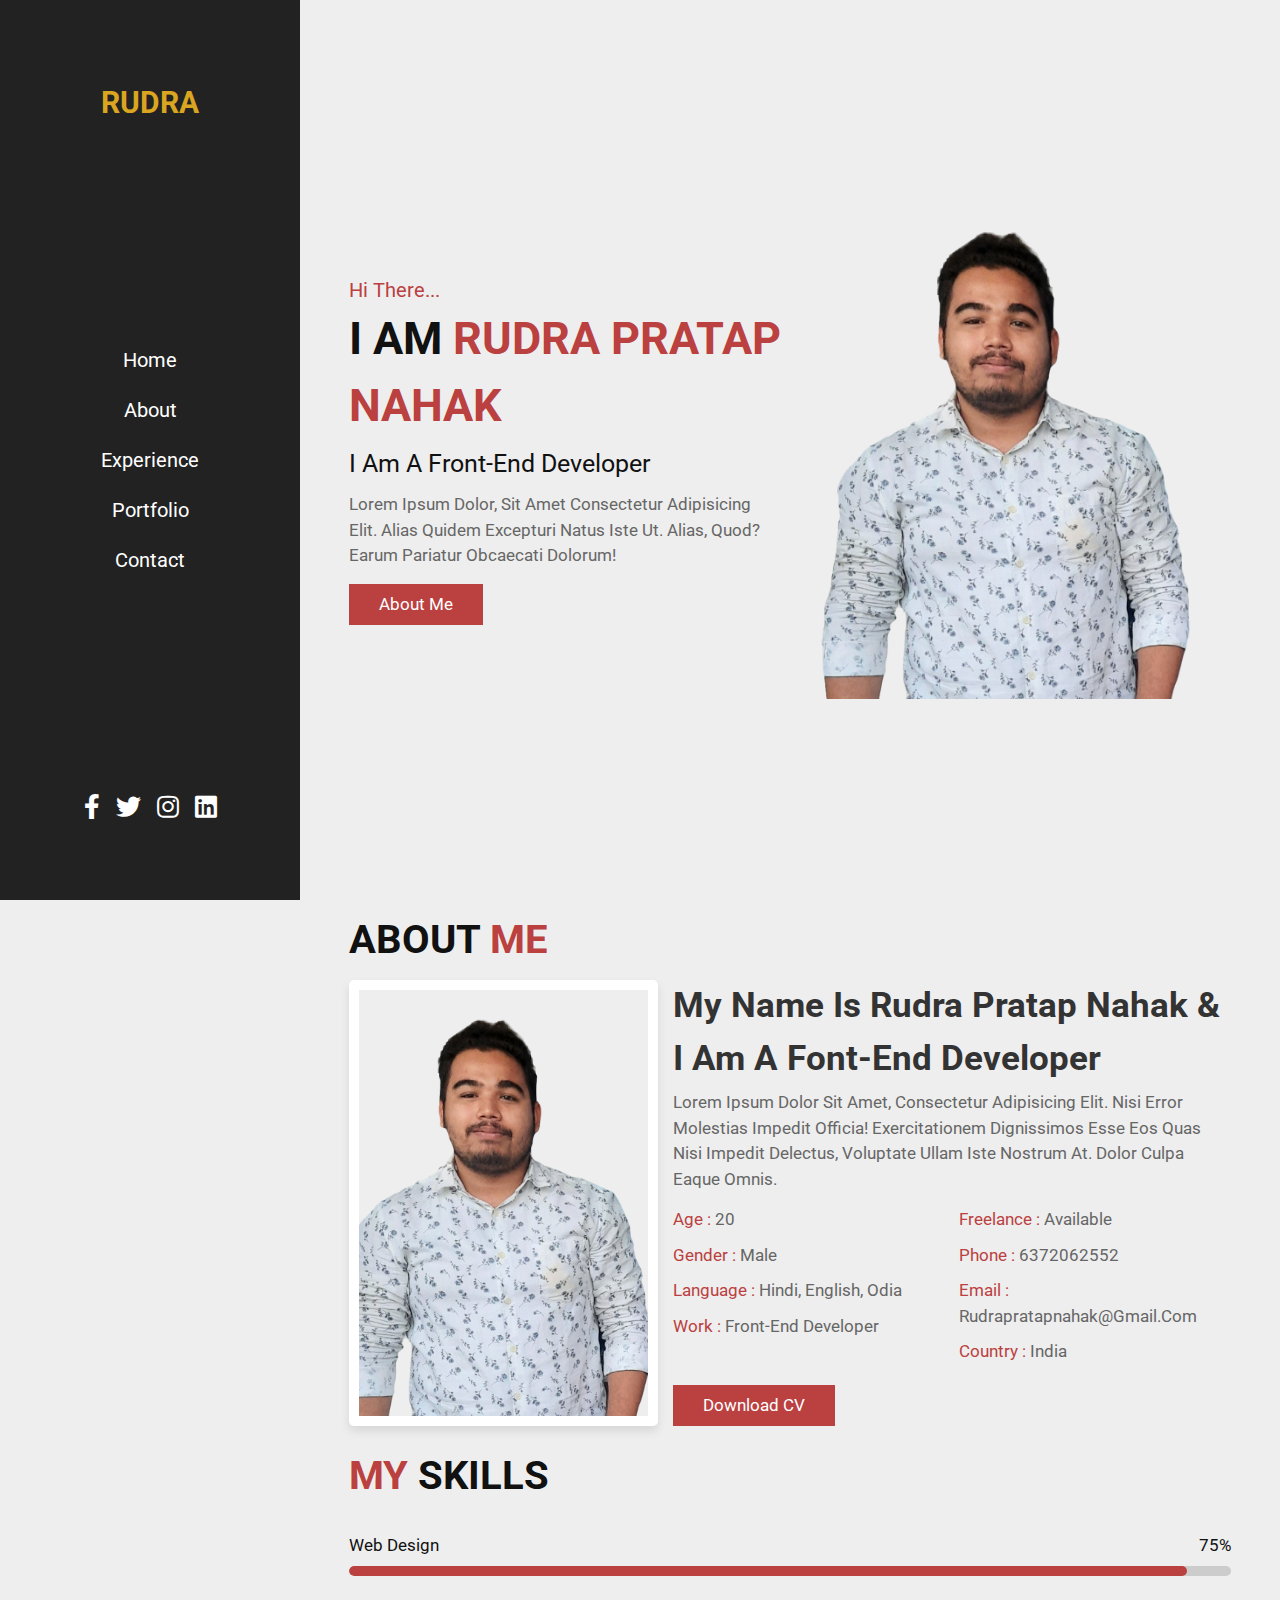
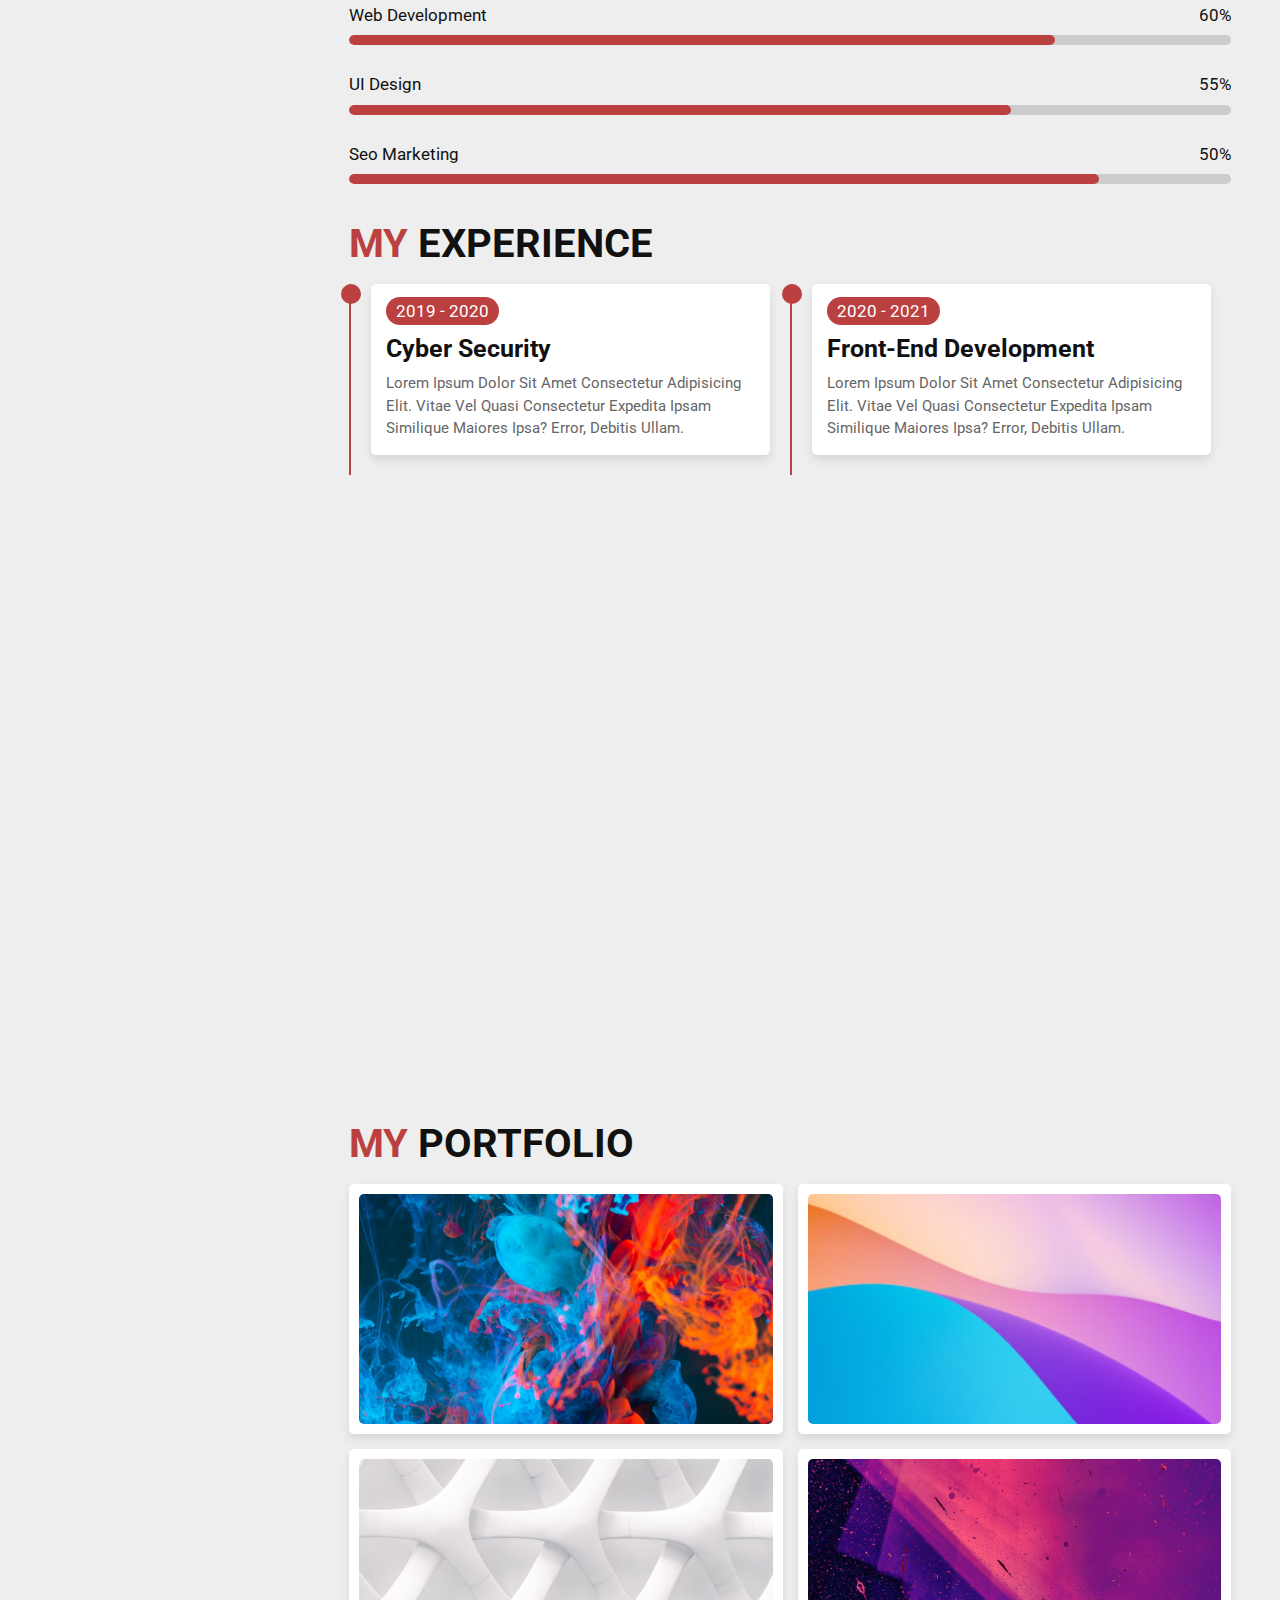
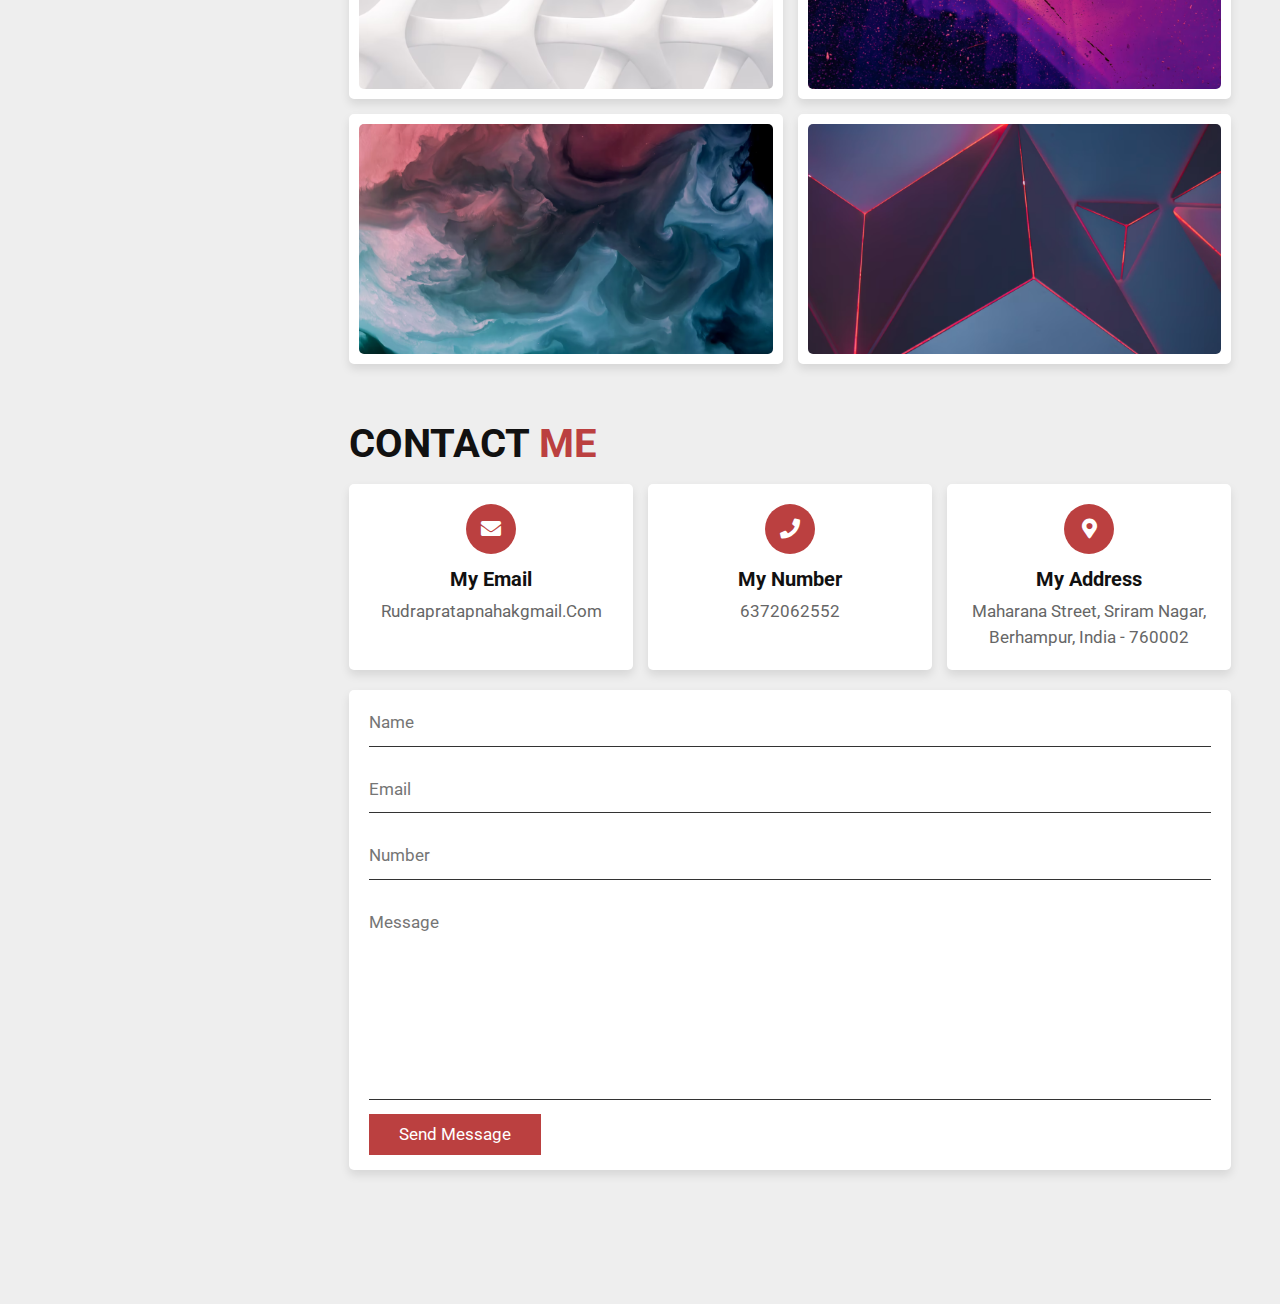
<file: Rudra personal porfolio/index.html>
<!DOCTYPE html>
<html lang="en">
<head>
    <meta charset="UTF-8">
    <meta http-equiv="X-UA-Compatible" content="IE=edge">
    <meta name="viewport" content="width=device-width, initial-scale=1.0">
    <title>Personal portfolio website</title>


    <link rel="stylesheet" href="https://cdnjs.cloudflare.com/ajax/libs/font-awesome/5.15.3/css/all.min.css">

    <link rel="stylesheet" href="style.css">

</head>
<body>




<div id="menu-bars" class="fas fa-bars"></div>
    
<!-- header section -->

<header>

    <a href="#" class="logo"> <span>Rudra</span></a>

    <nav class="navbar">
        <a href="#home">home</a>
        <a href="#about">about</a>
        <a href="#experience">experience</a>
        <a href="#portfolio">portfolio</a>
        <a href="#contact">contact</a>
    </nav>

    <div class="follow">
        <a href="#" class="fab fa-facebook-f"></a>
        <a href="#" class="fab fa-twitter"></a>
        <a href="#" class="fab fa-instagram"></a>
        <a href="#" class="fab fa-linkedin"></a>
    </div>

</header>


<!-- home section -->

<section class="home" id="home">

    <div class="content">
        <span class="hi"> hi there... </span>
        <h3> i am <span> Rudra Pratap Nahak </span> </h3>
        <p class="info"> i am a front-end developer </p>
        <p class="text"> Lorem ipsum dolor, sit amet consectetur adipisicing elit. Alias quidem excepturi natus iste ut. Alias, quod? Earum pariatur obcaecati dolorum! </p>
        <a href="#about" class="btn">about me</a>
    </div>

    <div class="image">
        <img src="images/home-img.png" alt="">
    </div>

</section>

<!-- about section -->

<section class="about" id="about">

<h1 class="heading"> about <span> me </span> </h1>

<div class="row-1">

    <div class="image">
        <img src="images/about-img.png" alt="">
    </div>

    <div class="content">
        <h3> my name is rudra pratap nahak & i am a font-end developer </h3>
        <p>Lorem ipsum dolor sit amet, consectetur adipisicing elit. Nisi error molestias impedit officia! Exercitationem dignissimos esse eos quas nisi impedit delectus, voluptate ullam iste nostrum at. Dolor culpa eaque omnis.</p>
        <div class="box-container">
            <div class="box">
                <p> <span> age : </span> 20 </p>
                <p> <span> gender : </span> male </p>
                <p> <span> language : </span> hindi, english, odia </p>
                <p> <span> work : </span> front-end developer </p>
            </div>
            <div class="box">
                <p> <span> freelance : </span> available </p>
                <p> <span> phone : </span> 6372062552 </p>
                <p> <span> email : </span> rudrapratapnahak@gmail.com </p>
                <p> <span> country : </span> india </p>
            </div>
        </div>
        <a href="#" class="btn">download CV</a>
    </div>

</div>

<h1 class="heading"> <span> my </span> skills </h1>

<div class="row-2">

    <div class="skills">
        <div class="progress">
            <h3> web design <span> 75% </span> </h3>
            <div class="bar"> <span></span> </div>
        </div>
        <div class="progress">
            <h3> web development <span> 60% </span> </h3>
            <div class="bar"> <span></span> </div>
        </div>
        <div class="progress">
            <h3> UI design <span> 55% </span> </h3>
            <div class="bar"> <span></span> </div>
        </div>
        <div class="progress">
            <h3> seo marketing <span> 50% </span> </h3>
            <div class="bar"> <span></span> </div>
        </div>
    </div>

    

</div>

</section>



<!-- experience section  -->

<section class="experience" id="experience">

    <h1 class="heading"> <span> my </span> experience </h1>

    <div class="box-container">

        <div class="box">
            <div class="content">
                <span> 2019 - 2020 </span>
                <h3>Cyber Security</h3>
                <p>Lorem ipsum dolor sit amet consectetur adipisicing elit. Vitae vel quasi consectetur expedita ipsam similique maiores ipsa? Error, debitis ullam.</p>
            </div>
        </div>

        <div class="box">
            <div class="content">
                <span> 2020 - 2021 </span>
                <h3>front-end development</h3>
                <p>Lorem ipsum dolor sit amet consectetur adipisicing elit. Vitae vel quasi consectetur expedita ipsam similique maiores ipsa? Error, debitis ullam.</p>
            </div>
        </div>

    </div>

</section>



<!-- portfolio section -->

<section class="portfolio" id="portfolio">

    <h1 class="heading"> <span> my </span> portfolio </h1>

    <div class="box-container">

        <div class="box">
            <img src="images/img-1.png" alt="">
            <h3> project 01 </h3>
            <div class="icons">
                <a href="#" class="fas fa-link"></a>
                <a href="#" class="fas fa-share"></a>
                <a href="#" class="fas fa-search"></a>
            </div>
        </div>

        <div class="box">
            <img src="images/img-2.png" alt="">
            <h3> project 02 </h3>
            <div class="icons">
                <a href="#" class="fas fa-link"></a>
                <a href="#" class="fas fa-share"></a>
                <a href="#" class="fas fa-search"></a>
            </div>
        </div>

        <div class="box">
            <img src="images/img-3.png" alt="">
            <h3> project 03 </h3>
            <div class="icons">
                <a href="#" class="fas fa-link"></a>
                <a href="#" class="fas fa-share"></a>
                <a href="#" class="fas fa-search"></a>
            </div>
        </div>

        <div class="box">
            <img src="images/img-4.png" alt="">
            <h3> project 04 </h3>
            <div class="icons">
                <a href="#" class="fas fa-link"></a>
                <a href="#" class="fas fa-share"></a>
                <a href="#" class="fas fa-search"></a>
            </div>
        </div>

        <div class="box">
            <img src="images/img-5.png" alt="">
            <h3> project 05 </h3>
            <div class="icons">
                <a href="#" class="fas fa-link"></a>
                <a href="#" class="fas fa-share"></a>
                <a href="#" class="fas fa-search"></a>
            </div>
        </div>

        <div class="box">
            <img src="images/img-6.png" alt="">
            <h3> project 06 </h3>
            <div class="icons">
                <a href="#" class="fas fa-link"></a>
                <a href="#" class="fas fa-share"></a>
                <a href="#" class="fas fa-search"></a>
            </div>
        </div>

    </div>

</section>


<!-- contact section   -->

<section class="contact" id="contact">

    <h1 class="heading"> contact <span> me </span> </h1>

    <div class="icons-container">

        <div class="icons">
            <i class="fas fa-envelope"></i>
            <h3>my email</h3>
            <p>rudrapratapnahakgmail.com</p>
        </div>

        <div class="icons">
            <i class="fas fa-phone"></i>
            <h3>my number</h3>
            <p>6372062552</p>
        </div>

        <div class="icons">
            <i class="fas fa-map-marker-alt"></i>
            <h3>my address</h3>
            <p>Maharana Street, Sriram Nagar, Berhampur, india - 760002</p>
        </div>

    </div>

    <div class="row">

        <form action="">

            <input type="text" placeholder="name" class="box">
            <input type="email" placeholder="email" class="box">
            <input type="number" placeholder="number" class="box">

            <textarea name="" placeholder="message" id="" cols="30" rows="10"></textarea>

            <input type="submit" class="btn" value="send message">

        </form>

    </div>
</section>


<script src="script.js"></script>

</body>
</html>
</file>
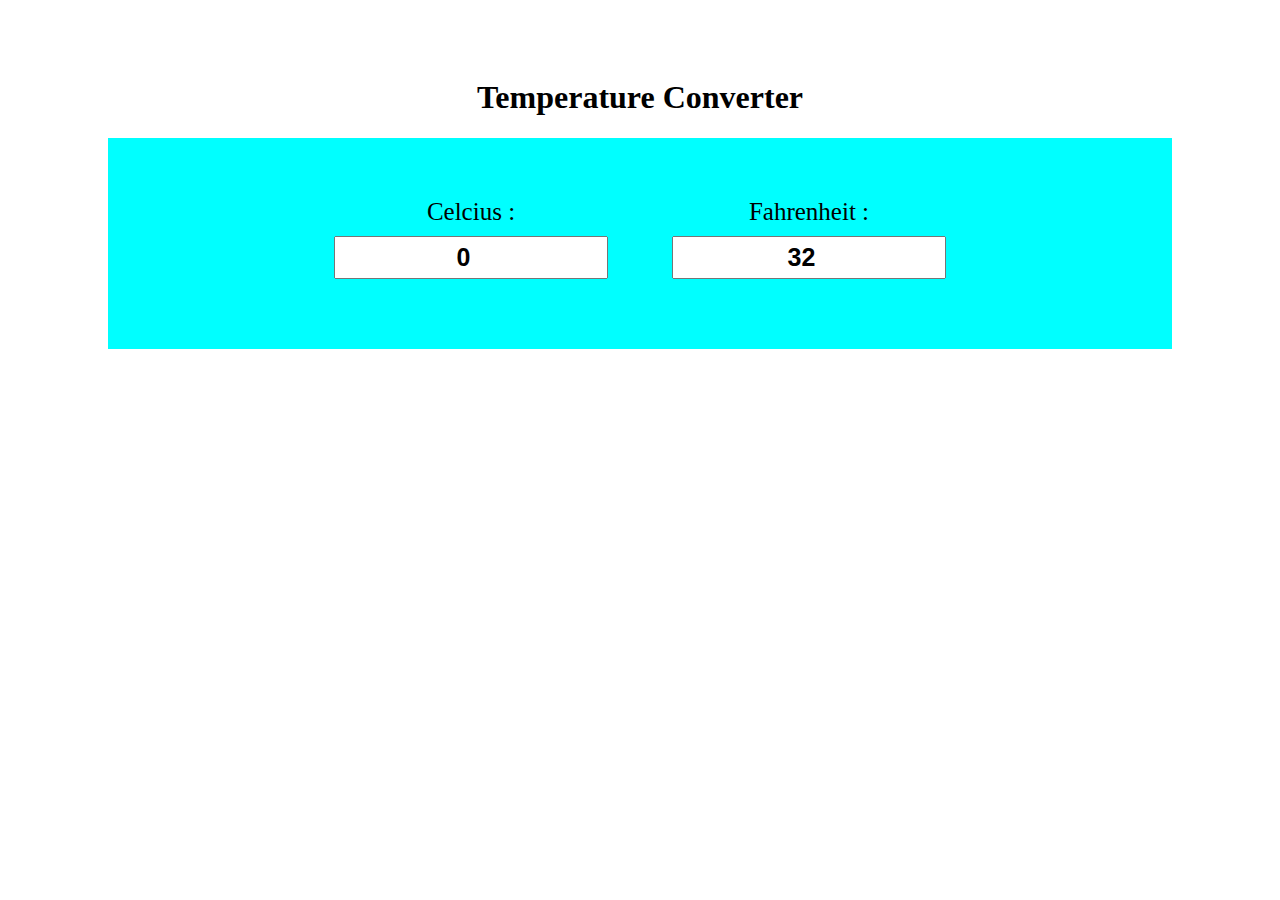
<file: Temperature Converter/index.html>
<!DOCTYPE html>
<html lang="en">
<head>
    <meta charset="UTF-8">
    <meta http-equiv="X-UA-Compatible" content="IE=edge">
    <meta name="viewport" content="width=device-width, initial-scale=1.0">
    <title>Tmperature Converter</title>
    <link rel="stylesheet" href="Style.css">
</head>
<body>
    <h1>Temperature Converter</h1>
    <div id="container">
        <div class="input-div">
            <label>Celcius :</label><br>
            <input type="number" value="0" id="cel" class="inp">
        </div>
        <div class="input-div"> 
            <label>Fahrenheit :</label><br>
            <input type="number" value="32" id="fah" class="inp">
        </div>
    </div>

    <script>
        var cel = document.getElementById("cel");
        var fah = document.getElementById("fah");

        cel.addEventListener('input' , function(){
            let c = this.value;
            let f = (c * 9/5) + 32 ;
            if(!Number.isInteger(f)){
                f = f.toFixed(4);
            }
            fah.value = f;
        });

        fah.addEventListener('input' , function(){
            let f = this.value;
            let c = (f - 32) * 5/9
            if(!Number.isInteger(c)){
                c = c.tofixed(4);
            }
            cel.value = c;
        });
    </script>
</body>
</html>
</file>
<file: Rudra personal porfolio/style.css>
@import url('https://fonts.googleapis.com/css2?family=Roboto:wght@100;300;400;500;700&display=swap');

:root{
    --main-color:#bb4040;
}

*{
    font-family: 'Roboto', sans-serif;
    margin:0; padding:0;
    box-sizing: border-box;
    outline: none; border:none;
    text-decoration: none;
    text-transform: capitalize;
    transition: all .2s linear;
    line-height: 1.5;
}

html{
    font-size: 62.5%;
    overflow-x: hidden;
    scroll-behavior: smooth;
}

body{
    background: #eee;
    padding-left: 30rem;
}

section{
    padding:1rem 5%;
    min-height: 100vh;
}

.heading{
    font-size: 4rem;
    padding-bottom: 1rem;
    color:#111;
    text-transform: uppercase;
}

.heading span{
    color:var(--main-color);
    text-transform: uppercase;
}

.btn{
    display: inline-block;
    margin-top: 1rem;
    padding:.8rem 3rem;
    background:var(--main-color);
    color:#fff;
    cursor: pointer;
    font-size: 1.7rem;
}

.btn:hover{
    background:#111;
    letter-spacing: .2rem;
}

header{
    position: fixed;
    top:0; left:0; bottom:0;
    background:#222;
    display: flex;
    align-items: center;
    justify-content: space-between;
    z-index: 1000;
    flex-flow: column;
    padding:8rem 2rem;
    width:30rem;
    text-align: center;
}

header .logo{
    text-transform: uppercase;
    color:#fff;
    font-size: 3rem;
    font-weight: bolder;
}

header .logo span{
    text-transform: uppercase;
    color:goldenrod;
}

header .navbar a{
    display: block;
    font-size: 2rem;
    color:#fff;
    margin:2rem 0;
}

header .navbar a:hover{
    letter-spacing: .2rem;
    color:var(--main-color);
}

header .follow a{
    font-size: 2.5rem;
    color:#fff;
    margin:0 .7rem;
}

header .follow a:hover{
    color:var(--main-color);
}

#menu-bars{
    position: fixed;
    top:1rem; right: 1rem;
    z-index: 10000;
    background:var(--main-color);
    color:#fff;
    border-radius: .5rem;
    padding:1rem 1.5rem;
    font-size: 3rem;
    cursor:pointer;
    display: none;
}


.home{
    display: flex;
    align-items: center;
    flex-wrap: wrap;
    gap:1.5rem;
}

.home .image{
    flex:1 1 40rem;
}

.home .image img{
    width:100%;
}

.home .content{
    flex:1 1 40rem;
}

.home .content .hi{
    font-size: 2rem;
    color:var(--main-color);
}

.home .content h3{
    font-size: 4.5rem;
    color:#111;
    text-transform: uppercase;
}

.home .content h3 span{
    color:var(--main-color);
    text-transform: uppercase;
}

.home .content .info{
    font-size: 2.5rem;
    color:#111;
    padding:.5rem 0;
}

.home .content .text{
    font-size: 1.7rem;
    color:#666;
    padding:.5rem 0;
}

.about .row-1{
    display: flex;
    flex-wrap: wrap;
    gap:1.5rem;
    padding-bottom: 2rem;
}

.about .row-1 .image{
    flex:1 1 25rem;
}

.about .row-1 .image img{
    height: 100%;
    width:100%;
    object-fit: cover;
    border:1rem solid #fff;
    border-radius: .5rem;
    box-shadow: 0 .5rem 1rem rgba(0,0,0,.1);
}

.about .row-1 .content{
    flex:1 1 50rem;
}

.about .row-1 .content h3{
    color:#333;
    font-size: 3.5rem;
}

.about .row-1 .content p{
    color:#666;
    font-size: 1.7rem;
    padding:.5rem 0;
}

.about .row-1 .content .box-container{
    display: flex;
    flex-wrap: wrap;
    gap:1.5rem;
    padding: 0.5rem 0;
}

.about .row-1 .content .box-container .box{
    flex:1 1 20rem;
}

.about .row-1 .content .box-container .box span{
    color:var(--main-color);
}

.about .row-2{
    display: flex;
    flex-wrap: wrap;
    gap:1.5rem;
    align-items: center;
}

.about .row-2 .skills{
    flex:1 1 40rem;
}

.about .row-2 .skills .progress{
    padding:1rem 0;
}

.about .row-2 .skills .progress h3{
    display: flex;
    justify-content: space-between;
    padding:.7rem 0;
    font-size: 1.7rem;
    color:#111;
    font-weight: 400;
}

.about .row-2 .skills .progress .bar{
    width:100%;
    background:#ccc;
    overflow:hidden;
    height:1rem;
    border-radius: 50rem;
}

.about .row-2 .skills .progress .bar span{
    display:block;
    height:100%;
    background:var(--main-color);
    border-radius: 50rem;
}

.about .row-2 .skills .progress:nth-child(1) .bar span{
    width:95%;
}

.about .row-2 .skills .progress:nth-child(2) .bar span{
    width:80%;
}

.about .row-2 .skills .progress:nth-child(3) .bar span{
    width:75%;
}

.about .row-2 .skills .progress:nth-child(4) .bar span{
    width:85%;
}

.about .row-2 .box-container{
    flex:1 1 40rem;
    display: flex;
    flex-wrap: wrap;
    gap:1.5rem;
}

.about .row-2 .box-container .box{
    flex:1 1 15rem;
    background:#fff;
    padding:2rem;
    border-radius: .5rem;
    box-shadow: 0 .5rem 1rem rgba(0,0,0,.1);
}

.about .row-2 .box-container .box h3{
    color:var(--main-color);
    font-size: 3rem;
}

.about .row-2 .box-container .box p{
    color:#666;
    font-size: 1.7rem;
    padding-top: .5rem;
}


.experience .box-container{
    display: flex;
    flex-wrap: wrap;
}

.experience .box-container .box{
    position: relative;
    flex:1 1 33rem;
    border-left: .2rem solid var(--main-color);
    padding-left: 2rem;
    padding-right: 2rem;
    padding-bottom: 2rem;    
}

.experience .box-container .box::before{
    content: '';
    position: absolute;
    top:0; left:-1rem;
    height:2rem;
    width:2rem;
    border-radius: 50%;
    background:var(--main-color);
}

.experience .box-container .box .content{
    background:#fff;
    padding:1.5rem;
    box-shadow: 0 .5rem 1rem rgba(0,0,0,.1);
    border-radius: .5rem;
}

.experience .box-container .box .content span{
    color:#fff;
    font-size: 1.7rem;
    background:var(--main-color);
    border-radius: 50rem;
    padding:.4rem 1rem;
}

.experience .box-container .box .content h3{
    font-size: 2.5rem;
    padding:.5rem 0;
    color:#111;
}

.experience .box-container .box .content p{
    font-size: 1.5rem;
    color:#666;
}

.portfolio .box-container{
    display: flex;
    flex-wrap: wrap;
    gap:1.5rem;
}

.portfolio .box-container .box{
    flex:1 1 30rem;
    height:25rem;
    position: relative;
    overflow:hidden;
    border:1rem solid #fff;
    box-shadow: 0 .5rem 1rem rgba(0,0,0,.1);
    background:#fff;
    border-radius: .5rem;
}

.portfolio .box-container .box img{
    height:100%;
    width:100%;
    object-fit: cover;
    border-radius: .5rem;
    position: relative;
    z-index: 1;
}

.portfolio .box-container .box:hover img{
    height:75%;
    width:75%;
}

.portfolio .box-container .box h3{
    position: absolute;
    bottom:.5rem; left:1rem;
    font-size: 2.5rem;
    color:#333;
    text-transform: uppercase;
}

.portfolio .box-container .box .icons{
    position: absolute;
    top:1rem; right:1rem;
}

.portfolio .box-container .box .icons a{
    display: block;
    height:4rem;
    width:4rem;
    border-radius: .5rem;
    background: #eee;
    color:#333;
    font-size: 1.7rem;
    line-height: 4rem;
    text-align: center;
    margin-bottom: 1rem;
}

.portfolio .box-container .box .icons a:hover{
    background:var(--main-color);
    color:#fff;
}

.contact .icons-container{
    display: flex;
    gap:1.5rem;
    flex-wrap: wrap;
    padding-bottom: 2rem;
}

.contact .icons-container .icons{
    flex:1 1 25rem;
    text-align: center;
    padding:2rem;
    background:#fff;
    box-shadow: 0 .5rem 1rem rgba(0,0,0,.1);
    border-radius: .5rem;
}

.contact .icons-container .icons i{
    height:5rem;
    width:5rem;
    line-height: 5rem;
    font-size: 2rem;
    background: var(--main-color);
    color:#fff;
    border-radius: 50%;
}

.contact .icons-container .icons h3{
    color:#111;
    font-size: 2rem;
    padding:.5rem 0;
    padding-top: 1rem;
}

.contact .icons-container .icons p{
    color:#666;
    font-size: 1.7rem;
}

.contact .row{
    display: flex;
    flex-wrap: wrap;
    gap:1.5rem;
}

.contact .row form{
    flex:1 1 55rem;
    background:#fff;
    padding:0 2rem;
    box-shadow: 0 .5rem 1rem rgba(0,0,0,.1);
    border-radius: .5rem;
}

.contact .row form .box,
.contact .row form textarea{
    width: 100%;
    border-bottom: .1rem solid #333;
    color:#333;
    text-transform: none;
    font-size: 1.7rem;
    padding:1rem 0;
    margin:1rem 0;
}

.contact .row form .box:focus,
.contact .row form textarea:focus{
    border-color: var(--main-color);
}

.contact .row form .box::placeholder,
.contact .row form textarea::placeholder{
    text-transform: capitalize;
}

.contact .row form textarea{
    height: 20rem;
    resize: none;
}

.contact .row form .btn{
    margin-top: 0;
    margin-bottom: 1.5rem;
}

.footer{
    margin-top: 2rem;
    font-size: 2rem;
    padding:2.5rem;
    text-align: center;
    color:#666;
    background: #fff;
}

.footer span{
    color:var(--main-color);
}


















/* media queries  */
@media (max-width:991px){

    html{
        font-size: 55%;
    }
    
    body{
        padding: 0;
    }

    #menu-bars{
        display: initial;
    }

    header{
        left:-120%;
    }

    header.active{
        left:0%;
    }

    .cursor-1,
    .cursor-2{
        display: none;
    }

}

@media (max-width:450px){

    html{
        font-size: 50%;
    }

    header{
        width:100%;
    }

    .experience .box-container .box{
        padding-right: 0;
    }

}
</file>
<file: Temperature Converter/Style.css>
body{
    padding: 50px 100px;
}

h1{
    text-align: center;
}

#container{
    text-align: center;
    background-color: aqua;
    padding: 40px;
}

.input-div{
    display: inline-block;
    padding:20px;
}

.inp{
    padding: 5px 10px;
    margin: 10px;
    font-size: 25px;
    font-weight: bold;
    width:250px;
    text-align: center;
}

label{
    font-size: 25px;
}
</file>
